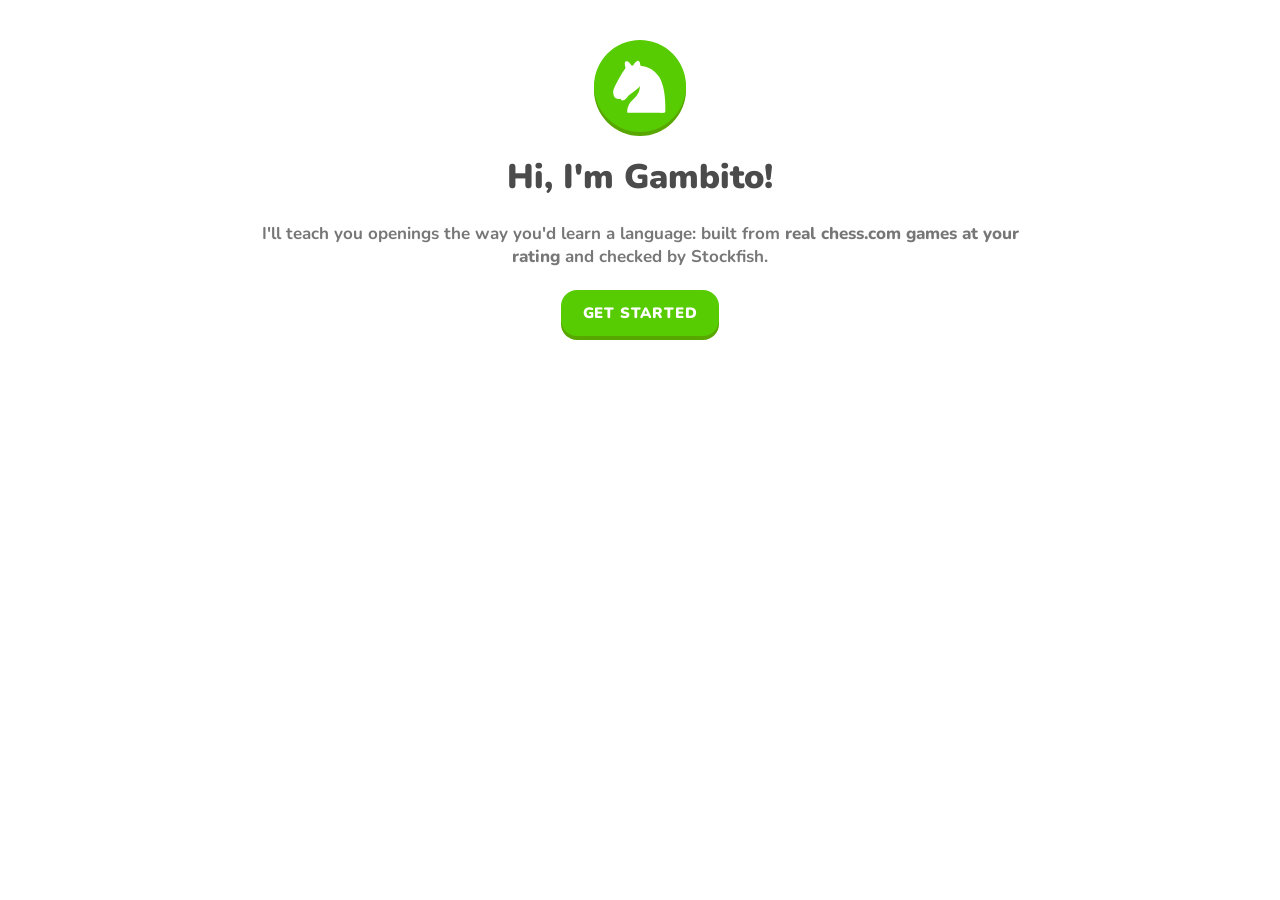
<file: docs/index.html>
<!doctype html>
<html lang="en">
<head>
<meta charset="utf-8">
<meta name="viewport" content="width=device-width, initial-scale=1, viewport-fit=cover">
<title>Gambito · learn chess openings from real games</title>
<meta name="description" content="Duolingo-style chess opening trainer built from real chess.com games at your rating.">
<link rel="icon" href="pieces/wN.svg">
<link rel="stylesheet" href="app/style.css">
</head>
<body>
<div id="app">
  <!-- left nav (desktop) / bottom nav (mobile) -->
  <nav class="sidenav" id="sidenav">
    <div class="logo"><span class="logo-badge"><img src="pieces/bN.svg" alt=""></span><span class="logo-word">gambito</span></div>
    <button class="navbtn" data-screen="learn"><span class="ico">🏠</span><span>Learn</span></button>
    <button class="navbtn" data-screen="play"><span class="ico">⚔️</span><span>Play it out</span></button>
    <button class="navbtn" data-screen="stats"><span class="ico">📊</span><span>Your league</span></button>
    <button class="navbtn" data-screen="profile"><span class="ico">⚙️</span><span>Profile</span></button>
  </nav>

  <main class="main">
    <header class="topbar" id="topbar">
      <button class="chip band-chip" id="bandChip" title="Change your rating band"><span id="bandChipText">Pick rating</span> ▾</button>
      <button class="chip color-chip" id="colorChip" title="Switch colour"><img id="colorChipImg" src="pieces/wK.svg" alt=""><span id="colorChipText">White</span></button>
      <div class="spacer"></div>
      <button class="stat-pill streak" title="Daily streak"><span class="fl">🔥</span><b id="streakN">0</b></button>
      <div class="stat-pill xp" title="Total XP"><span>⚡</span><b id="xpN">0</b></div>
    </header>

    <section class="screen" id="screen-learn">
      <div class="learn-layout">
        <div class="path-col" id="pathCol"></div>
        <aside class="side-col">
          <div class="card streak-card" id="streakCard"></div>
          <div class="card goal-card">
            <div class="card-title">Daily goal</div>
            <div class="goal-row"><div class="goal-bar"><div class="goal-fill" id="goalFill"></div></div><span id="goalText">0/30 XP</span></div>
          </div>
          <div class="card band-card" id="bandCard"></div>
          <div class="card tip-card"><div class="card-title">How it works</div>
            <p>Every lesson is built from <b>real chess.com 10-minute games</b> at your rating, checked by <b>Stockfish 19</b>. Opponents in lessons and games play the moves real players at your level actually play.</p></div>
        </aside>
      </div>
    </section>

    <section class="screen" id="screen-play">
      <div class="play-setup card" id="playSetup">
        <div class="mascot-row"><div class="mascot big"><img src="pieces/bN.svg" alt=""></div>
          <div class="bubble">Pick a side. Your rival plays exactly like a real <b id="playBandName">player</b>: the same openings, and the same mistakes, at the same rate.</div></div>
        <div><div class="card-title" style="font-size:16px">Rival's rating</div><div class="band-grid" id="rivalBands"></div></div>
        <div class="card-title" style="font-size:16px;margin-bottom:-10px">Your side</div>
        <div class="choice-row">
          <button class="pick" data-color="w"><img src="pieces/wK.svg" alt=""><span>White</span></button>
          <button class="pick" data-color="b"><img src="pieces/bK.svg" alt=""><span>Black</span></button>
          <button class="pick" data-color="r"><span class="dice">🎲</span><span>Random</span></button>
        </div>
        <button class="btn green wide" id="startGameBtn">Start game</button>
      </div>
      <div class="game" id="game" hidden>
        <div class="game-board-col">
          <div class="player-tag" id="oppTag"></div>
          <div class="board-host" id="playBoard"></div>
          <div class="player-tag you" id="youTag"></div>
        </div>
        <div class="game-side card">
          <div class="coach" id="playCoach"></div>
          <div class="move-list" id="playMoves"></div>
          <div class="btn-row">
            <button class="btn white" id="hintBtn">💡 Hint</button>
            <button class="btn white" id="flipBtn">🔄 Flip</button>
            <button class="btn white" id="resignBtn">🏳️ End game</button>
          </div>
        </div>
      </div>
    </section>

    <section class="screen" id="screen-stats"><div id="statsBody"></div></section>
    <section class="screen" id="screen-profile"><div id="profileBody"></div></section>
  </main>
</div>

<!-- full-screen lesson -->
<div class="lesson" id="lesson" hidden>
  <div class="lesson-top">
    <button class="x-btn" id="lessonClose" title="Quit">✕</button>
    <div class="progress"><div class="progress-fill" id="lessonProgress"></div></div>
  </div>
  <div class="lesson-body">
    <div class="lesson-prompt">
      <div class="badge-new" id="lessonBadge" hidden>NEW MOVE</div>
      <h2 id="lessonTitle">Lesson</h2>
      <p class="lesson-sub" id="lessonSub"></p>
      <div class="mascot-row small"><div class="mascot"><img src="pieces/bN.svg" alt=""></div><div class="bubble" id="lessonBubble"></div></div>
    </div>
    <div class="lesson-stage">
      <div class="board-host" id="lessonBoard"></div>
      <div class="options" id="lessonOptions" hidden></div>
    </div>
  </div>
  <div class="sheet" id="sheet">
    <div class="sheet-inner">
      <div class="sheet-msg" id="sheetMsg"></div>
      <button class="btn green" id="sheetBtn">Continue</button>
    </div>
  </div>
</div>

<!-- modal -->
<div class="modal-back" id="modal" hidden><div class="modal card" id="modalBody"></div></div>
<div class="toast" id="toast" hidden></div>
<canvas id="confetti"></canvas>
<pre id="selftest" hidden></pre>
<!-- One classic script (not a module) so the site also runs when this file is opened straight from disk.
     Built from app/src/*.js by "03 System/(C) pipeline/site_build.py". -->
<script src="app/gambito.js"></script>
</body>
</html>
</file>
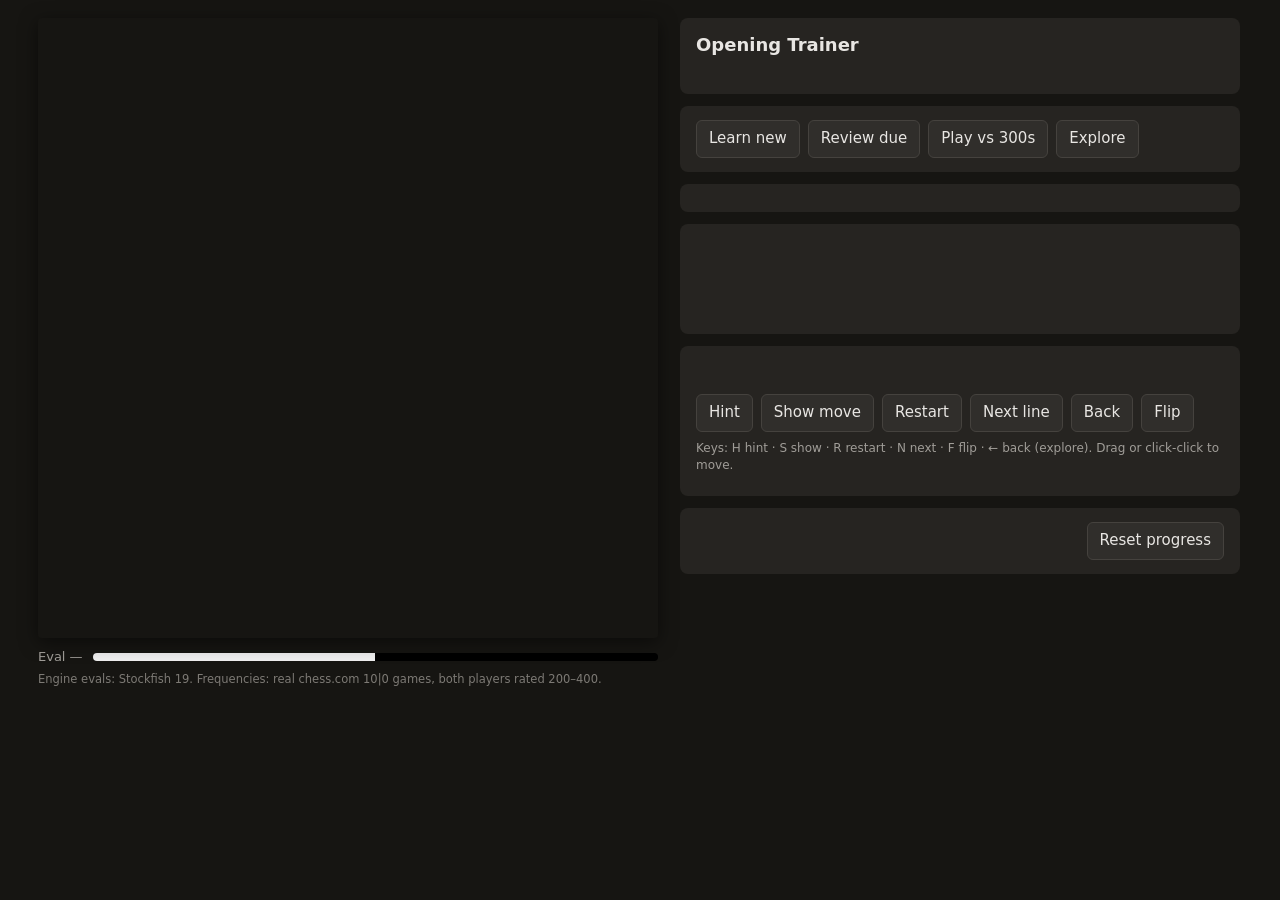
<file: pipeline/trainer_template.html>
<!doctype html>
<html lang="en">
<head>
<meta charset="utf-8">
<meta name="viewport" content="width=device-width, initial-scale=1">
<title>Opening Trainer · 300-Elo Gambit Repertoire</title>
<style>
:root{--light:#f0d9b5;--dark:#b58863;--bg:#161512;--panel:#262421;--panel2:#302e2b;--text:#e8e6e3;--muted:#a09d98;--accent:#759900;--accent2:#3893e8;--bad:#d64f4f;--gold:#e3b341}
*{box-sizing:border-box}
body{margin:0;background:var(--bg);color:var(--text);font:15px/1.45 system-ui,-apple-system,"Segoe UI",Roboto,sans-serif}
button{font:inherit;color:inherit;background:var(--panel2);border:1px solid #45423e;border-radius:6px;padding:7px 12px;cursor:pointer}
button:hover{background:#3b3935}
button.on{background:var(--accent);border-color:var(--accent);color:#fff}
button:disabled{opacity:.45;cursor:default}
.app{display:flex;gap:22px;padding:18px;max-width:1240px;margin:0 auto;align-items:flex-start;flex-wrap:wrap}
.left{flex:none}
.board-wrap{position:relative;width:min(92vw,620px);aspect-ratio:1/1;border-radius:4px;box-shadow:0 4px 18px rgba(0,0,0,.5)}
.board{display:grid;grid-template-columns:repeat(8,1fr);grid-template-rows:repeat(8,1fr);width:100%;height:100%;user-select:none;-webkit-user-select:none;touch-action:none;border-radius:4px;overflow:hidden}
.sq{position:relative}
.sq.l{background:var(--light)}.sq.d{background:var(--dark)}
.sq.last::before{content:"";position:absolute;inset:0;background:rgba(155,199,0,.41)}
.sq.sel::before{content:"";position:absolute;inset:0;background:rgba(20,85,30,.5)}
.sq.hint::after{content:"";position:absolute;inset:6%;border:4px solid var(--gold);border-radius:50%}
.sq.bad::before{content:"";position:absolute;inset:0;background:rgba(214,79,79,.65)}
.sq.good::before{content:"";position:absolute;inset:0;background:rgba(117,153,0,.65)}
.sq .dot{position:absolute;left:50%;top:50%;width:26%;height:26%;margin:-13% 0 0 -13%;border-radius:50%;background:rgba(20,85,30,.45);z-index:2}
.sq .pc{position:absolute;inset:0;background-size:100% 100%;z-index:1;cursor:grab}
.sq .pc.lift{opacity:.25}
.sq .cr,.sq .cf{position:absolute;font-size:11px;font-weight:700;z-index:3;pointer-events:none}
.sq .cr{left:3px;top:2px}.sq .cf{right:4px;bottom:1px}
.sq.l .cr,.sq.l .cf{color:var(--dark)}.sq.d .cr,.sq.d .cf{color:var(--light)}
svg.arrows{position:absolute;inset:0;width:100%;height:100%;pointer-events:none;z-index:4}
.ghost{position:fixed;pointer-events:none;z-index:50;background-size:100% 100%;transform:translate(-50%,-50%)}
.evalbar{margin-top:10px;display:flex;align-items:center;gap:10px;color:var(--muted);font-size:13px}
.evalbar .bar{flex:1;height:8px;border-radius:4px;background:#000;overflow:hidden}
.evalbar .fill{height:100%;background:#eee;width:50%;transition:width .3s}
.panel{flex:1;min-width:320px;max-width:560px;display:flex;flex-direction:column;gap:12px}
.card{background:var(--panel);border-radius:8px;padding:14px 16px}
.row{display:flex;gap:8px;flex-wrap:wrap;align-items:center}
h1{font-size:18px;margin:0 0 2px}
.sub{color:var(--muted);font-size:13px}
.stats{display:grid;grid-template-columns:repeat(4,1fr);gap:8px;margin-top:10px}
.stat{background:var(--panel2);border-radius:6px;padding:8px;text-align:center}
.stat b{display:block;font-size:20px}
.stat span{font-size:11px;color:var(--muted);text-transform:uppercase;letter-spacing:.04em}
.cov{margin-top:10px;font-size:13px;color:var(--muted)}
.cov .bar{height:8px;background:var(--panel2);border-radius:4px;overflow:hidden;margin-top:4px}
.cov .fill{height:100%;background:var(--accent)}
.linehead .sec{color:var(--accent2);font-size:12px;text-transform:uppercase;letter-spacing:.05em;font-weight:700}
.linehead .name{font-size:17px;font-weight:650;margin-top:2px}
.linehead .meta{font-size:12px;color:var(--muted);margin-top:2px}
.coach{min-height:110px}
.coach .msg{font-size:15.5px}
.coach .msg.good{color:#9fd356}.coach .msg.bad{color:#ff8a80}.coach .msg.info{color:var(--text)}
.coach .note{margin-top:8px;padding:9px 11px;background:var(--panel2);border-left:3px solid var(--accent2);border-radius:4px;font-size:14.5px}
.coach .note.trap{border-left-color:var(--gold)}
.coach .opp{margin-top:8px;font-size:13px;color:var(--muted)}
.moves{font-family:ui-monospace,Consolas,monospace;font-size:13.5px;line-height:1.7;color:#cfccc7;min-height:24px}
.moves .cur{background:var(--accent);color:#fff;border-radius:3px;padding:0 3px}
.explore-list{display:flex;flex-direction:column;gap:6px;margin-top:8px}
.explore-list button{text-align:left;display:flex;justify-content:space-between;gap:10px}
.explore-list .pct{color:var(--muted);font-variant-numeric:tabular-nums}
.kbd{font-size:12px;color:var(--muted)}
.foot{font-size:11.5px;color:#7d7a75;margin-top:4px}
#test-out{white-space:pre-wrap;font-family:monospace;font-size:12px;background:#000;color:#0f0;padding:8px;display:none}
@media (max-width:1000px){.panel{max-width:none}}
</style>
</head>
<body>
<div class="app">
  <div class="left">
    <div class="board-wrap" id="wrap">
      <div class="board" id="board"></div>
      <svg class="arrows" id="arrows" viewBox="0 0 8 8"></svg>
    </div>
    <div class="evalbar"><span id="evaltxt">Eval —</span><div class="bar"><div class="fill" id="evalfill"></div></div></div>
    <div class="foot">Engine evals: Stockfish 19. Frequencies: real chess.com 10|0 games, both players rated 200–400.</div>
  </div>
  <div class="panel">
    <div class="card">
      <div class="row" style="justify-content:space-between">
        <div><h1 id="title">Opening Trainer</h1><div class="sub" id="subtitle"></div></div>
        <div class="row" id="courseTabs"></div>
      </div>
      <div class="stats" id="stats"></div>
      <div class="cov" id="cov"></div>
    </div>
    <div class="card">
      <div class="row" id="modes">
        <button data-mode="learn">Learn new</button>
        <button data-mode="review">Review due</button>
        <button data-mode="play">Play vs 300s</button>
        <button data-mode="explore">Explore</button>
      </div>
    </div>
    <div class="card linehead" id="linehead"></div>
    <div class="card coach" id="coach"></div>
    <div class="card">
      <div class="moves" id="moves"></div>
      <div class="row" style="margin-top:10px" id="controls">
        <button id="bHint" title="H">Hint</button>
        <button id="bShow" title="S">Show move</button>
        <button id="bRestart" title="R">Restart</button>
        <button id="bNext" title="N">Next line</button>
        <button id="bBack" title="Backspace">Back</button>
        <button id="bFlip" title="F">Flip</button>
      </div>
      <div class="kbd" style="margin-top:8px">Keys: H hint · S show · R restart · N next · F flip · ← back (explore). Drag or click-click to move.</div>
      <div class="explore-list" id="explore"></div>
    </div>
    <div class="card"><div class="row" style="justify-content:space-between"><span class="sub" id="savenote"></span><button id="bReset">Reset progress</button></div></div>
    <div id="test-out"></div>
  </div>
</div>
<script>const REP = /*__REP_DATA__*/null;</script>
<script>
'use strict';
const qs = new URLSearchParams(location.search);
const TEST = qs.get('test') === '1';
const LS_KEY = 'jarvis-opening-trainer-v1';
const DAY = 86400000, RELEARN_MS = 5 * 60000;
const INTERVAL_DAYS = [0, 1, 3, 7, 16, 35, 75];
const $ = id => document.getElementById(id);
const FILES = 'abcdefgh';

// ---------- storage ----------
let MEM = {};
function loadDB() { if (TEST) return MEM; try { return JSON.parse(localStorage.getItem(LS_KEY)) || {}; } catch (e) { return {}; } }
function saveDB() { if (TEST) { MEM = DB; return; } try { localStorage.setItem(LS_KEY, JSON.stringify(DB)); } catch (e) {} }
let DB = loadDB();
DB.srs = DB.srs || {}; DB.course = DB.course || REP.courses[0].id; DB.playStats = DB.playStats || {};

// ---------- state ----------
const S = { course: null, mode: 'learn', line: null, step: 0, node: 0, expect: null, mistakes: 0, wrong: 0,
  hint: 0, sel: null, orient: 'w', finished: false, hist: [], last: null, timer: null, stack: [], marks: {}, arrowsOn: [], playCorrect: 0, playTotal: 0 };
const now = () => Date.now();
const cur = () => S.course.nodes[S.node];
const turnOf = n => n.f.split(' ')[1];
const isOurs = n => turnOf(n) === S.course.color;
const srs = id => DB.srs[S.course.id + ':' + id];
const setSrs = (id, v) => { DB.srs[S.course.id + ':' + id] = v; saveDB(); };

// ---------- board ----------
const boardEl = $('board'), arrowsEl = $('arrows');
const sqEls = [];
for (let i = 0; i < 64; i++) { const d = document.createElement('div'); boardEl.appendChild(d); sqEls.push(d); }
function idxToSq(i) { const r = Math.floor(i / 8), c = i % 8; return S.orient === 'w' ? FILES[c] + (8 - r) : FILES[7 - c] + (r + 1); }
function sqToXY(sq) { const f = FILES.indexOf(sq[0]), r = +sq[1]; return S.orient === 'w' ? [f, 8 - r] : [7 - f, r - 1]; }
function parseFen(fen) {
  const pos = {}; const rows = fen.split(' ')[0].split('/');
  for (let r = 0; r < 8; r++) { let f = 0; for (const ch of rows[r]) { if (/\d/.test(ch)) f += +ch; else { pos[FILES[f] + (8 - r)] = (ch === ch.toUpperCase() ? 'w' : 'b') + ch.toUpperCase(); f++; } } }
  return pos;
}
function render() {
  const n = cur(), pos = parseFen(n.f);
  const legalTo = S.sel && S.expect ? (n.L || []).filter(u => u.startsWith(S.sel)).map(u => u.slice(2, 4)) : [];
  for (let i = 0; i < 64; i++) {
    const sq = idxToSq(i), el = sqEls[i], f = FILES.indexOf(sq[0]), r = +sq[1];
    let cls = 'sq ' + ((f + r) % 2 === 0 ? 'l' : 'd');
    if (S.last && (S.last[0] === sq || S.last[1] === sq)) cls += ' last';
    if (S.sel === sq) cls += ' sel';
    if (S.marks[sq]) cls += ' ' + S.marks[sq];
    el.className = cls; el.dataset.sq = sq;
    let h = '';
    if (pos[sq]) h += `<div class="pc" data-p="${pos[sq]}" style="background-image:url('${REP.pieces[pos[sq]]}')"></div>`;
    if (legalTo.includes(sq)) h += '<div class="dot"></div>';
    if (i % 8 === 0) h += `<span class="cr">${sq[1]}</span>`;
    if (i >= 56) h += `<span class="cf">${sq[0]}</span>`;
    el.innerHTML = h;
  }
  drawArrows();
  renderEval(); renderMoves(); renderStats(); renderButtons();
}
function renderedBoardFen() { // rebuild FEN board field from DOM (used by self-test)
  const rows = [];
  for (let r = 8; r >= 1; r--) { let row = '', e = 0;
    for (let f = 0; f < 8; f++) { const el = sqEls.find(x => x.dataset.sq === FILES[f] + r); const p = el.querySelector('.pc');
      if (!p) { e++; continue; } if (e) { row += e; e = 0; } const code = p.dataset.p; row += code[0] === 'w' ? code[1] : code[1].toLowerCase(); }
    if (e) row += e; rows.push(row); }
  return rows.join('/');
}
function drawArrows() {
  let h = '<defs>' + ['g', 'b', 'o'].map(c => `<marker id="ah${c}" markerWidth="4" markerHeight="4" refX="2.05" refY="2" orient="auto"><path d="M0,0 L4,2 L0,4 z" fill="${c === 'g' ? '#15781b' : c === 'b' ? '#003088' : '#c47b00'}"/></marker>`).join('') + '</defs>';
  for (const a of S.arrowsOn) {
    const [x1, y1] = sqToXY(a.u.slice(0, 2)), [x2, y2] = sqToXY(a.u.slice(2, 4));
    const cx1 = x1 + .5, cy1 = y1 + .5, cx2 = x2 + .5, cy2 = y2 + .5, dx = cx2 - cx1, dy = cy2 - cy1, L = Math.hypot(dx, dy);
    const ex = cx2 - dx / L * .32, ey = cy2 - dy / L * .32;
    const col = a.c === 'g' ? '#15781b' : a.c === 'b' ? '#003088' : '#c47b00';
    h += `<line x1="${cx1}" y1="${cy1}" x2="${ex}" y2="${ey}" stroke="${col}" stroke-width="${a.w || .16}" stroke-linecap="round" opacity="${a.op || .82}" marker-end="url(#ah${a.c})"/>`;
  }
  arrowsEl.innerHTML = h;
}
function renderEval() {
  const e = S.lastEval;
  if (e === undefined || e === null) { $('evaltxt').textContent = 'Eval —'; $('evalfill').style.width = '50%'; return; }
  let txt;
  if (Math.abs(e) >= 9000) { const plies = 10000 - Math.abs(e); txt = (e > 0 ? '' : '−') + '#' + Math.max(1, Math.ceil(plies / 2)); }
  else txt = (e > 0 ? '+' : e < 0 ? '−' : '') + (Math.abs(e) / 100).toFixed(2);
  $('evaltxt').textContent = 'Stockfish: ' + txt + (e > 30 ? ' (White better)' : e < -30 ? ' (Black better)' : ' (equal)');
  const wp = 1 / (1 + Math.exp(-0.00368208 * Math.max(-2000, Math.min(2000, e))));
  $('evalfill').style.width = (100 * wp).toFixed(1) + '%';
}
function renderMoves() {
  let h = '';
  S.hist.forEach((m, i) => { const ply = m.ply; if (ply % 2 === 0) h += `<b>${ply / 2 + 1}.</b>`; else if (i === 0) h += `<b>${(ply + 1) / 2}...</b>`;
    h += `<span class="${i === S.hist.length - 1 ? 'cur' : ''}">${m.s}</span> `; });
  $('moves').innerHTML = h || '<span class="sub">Starting position</span>';
}

// ---------- input (click-click + drag) ----------
let drag = null;
function sqFromPoint(x, y) { const r = boardEl.getBoundingClientRect(); const c = Math.floor((x - r.left) / r.width * 8), rw = Math.floor((y - r.top) / r.height * 8);
  if (c < 0 || c > 7 || rw < 0 || rw > 7) return null; return idxToSq(rw * 8 + c); }
boardEl.addEventListener('pointerdown', e => {
  const sq = sqFromPoint(e.clientX, e.clientY); if (!sq) return;
  if (S.mode === 'explore') { exploreClick(sq); return; }
  if (!S.expect) return;
  const pos = parseFen(cur().f), pc = pos[sq], turn = turnOf(cur());
  if (S.sel && sq !== S.sel && !(pc && pc[0] === turn)) { const from = S.sel; S.sel = null; tryMove(from, sq); return; }
  if (pc && pc[0] === turn) {
    S.sel = sq; render();
    const r = boardEl.getBoundingClientRect(), size = r.width / 8;
    const g = document.createElement('div'); g.className = 'ghost'; g.style.width = g.style.height = size + 'px';
    g.style.backgroundImage = `url('${REP.pieces[pc]}')`; g.style.left = e.clientX + 'px'; g.style.top = e.clientY + 'px';
    document.body.appendChild(g); drag = { from: sq, g, moved: false };
    const pe = sqEls.find(x => x.dataset.sq === sq).querySelector('.pc'); if (pe) pe.classList.add('lift');
    boardEl.setPointerCapture(e.pointerId);
  } else { S.sel = null; render(); }
});
boardEl.addEventListener('pointermove', e => { if (!drag) return; drag.moved = true; drag.g.style.left = e.clientX + 'px'; drag.g.style.top = e.clientY + 'px'; });
boardEl.addEventListener('pointerup', e => {
  if (!drag) return; const d = drag; drag = null; d.g.remove();
  const to = sqFromPoint(e.clientX, e.clientY);
  if (to && to !== d.from) { S.sel = null; tryMove(d.from, to); } else render();
});
boardEl.addEventListener('pointercancel', () => { if (drag) { drag.g.remove(); drag = null; render(); } });

function normalize(from, to) {
  let u = from + to; const pos = parseFen(cur().f);
  const castle = { e1h1: 'e1g1', e1a1: 'e1c1', e8h8: 'e8g8', e8a8: 'e8c8' };
  if (castle[u] && pos[from] && pos[from][1] === 'K') u = castle[u];
  return u;
}
function tryMove(from, to) {
  if (!S.expect) { render(); return; }
  const u = normalize(from, to), n = cur();
  const legal = (n.L || []).map(x => x.slice(0, 4));
  if (legal.length && !legal.includes(u)) { render(); return; }      // illegal: snap back silently
  if (u === S.expect.u.slice(0, 4)) correct(); else wrongMove(u);
}

// ---------- flow ----------
function schedule(fn, ms) { clearTimeout(S.timer); if (TEST) fn(); else S.timer = setTimeout(fn, ms === undefined ? 420 : ms); }
function setMsg(msg, cls, note, opp, trap) {
  let h = `<div class="msg ${cls || 'info'}">${msg}</div>`;
  if (note) h += `<div class="note ${trap ? 'trap' : ''}">${fmt(note)}</div>`;
  if (opp) h += `<div class="opp">${opp}</div>`;
  $('coach').innerHTML = h;
}
function fmt(t) { return t.replace(/&/g, '&amp;').replace(/</g, '&lt;').replace(/\*\*(.+?)\*\*/g, '<b>$1</b>'); }
function sanLabel(m, ply) { return (ply % 2 === 0 ? (ply / 2 + 1) + '.' : Math.floor(ply / 2) + 1 + '...') + m.s; }
function pct(p) { return p >= .095 ? Math.round(p * 100) + '%' : (p * 100).toFixed(1) + '%'; }
function freqText(w) { if (!w) return 'rarely'; if (w >= 0.05) return 'in about ' + pct(w) + ' of your games'; const n = 1 / w; const r = n < 100 ? Math.round(n) : n < 1000 ? Math.round(n / 10) * 10 : Math.round(n / 100) * 100; return 'about once every ' + r.toLocaleString() + ' games'; }
function plyOf(n) { const parts = n.f.split(' '); return (parseInt(parts[5]) - 1) * 2 + (parts[1] === 'b' ? 1 : 0); }

function applyMove(m) {
  const ply = plyOf(cur());
  S.hist.push({ s: m.s, ply }); S.last = [m.u.slice(0, 2), m.u.slice(2, 4)]; S.node = m.c; S.lastEval = m.e;
  S.sel = null; S.marks = {}; S.arrowsOn = []; S.hint = 0; S.wrong = 0;
  return ply;
}
function oppMessage(m, ply) {
  const share = m.p != null ? `${pct(m.p)} of 300-rated players play this here${m.n ? ' (n=' + m.n + ')' : ''}` : '';
  return { msg: `Opponent played <b>${sanLabel(m, ply)}</b>`, opp: share };
}
function startLine(line, mode) {
  clearTimeout(S.timer);
  Object.assign(S, { mode, line, step: 0, node: 0, expect: null, mistakes: 0, wrong: 0, hint: 0, sel: null, finished: false, hist: [], last: null, marks: {}, arrowsOn: [], lastEval: null });
  setModeButtons(); renderLineHead(); render(); advance();
}
function startPlay() {
  clearTimeout(S.timer);
  Object.assign(S, { mode: 'play', line: null, step: 0, node: 0, expect: null, mistakes: 0, wrong: 0, hint: 0, sel: null, finished: false, hist: [], last: null, marks: {}, arrowsOn: [], lastEval: null, playCorrect: 0, playTotal: 0 });
  setModeButtons(); renderLineHead(); render(); advance();
}
function advance() {
  const n = cur();
  if (S.mode === 'play') {
    if (!n.m.length) return finish();
    if (isOurs(n)) { S.expect = n.m.find(m => m.o); prompt(); return; }
    const opp = n.m.filter(m => !m.o); const m = weighted(opp);
    S.expect = null; renderButtons();
    schedule(() => { const ply = applyMove(m); const om = oppMessage(m, ply); setMsg(om.msg, 'info', m.t, om.opp, m.g === 'trap'); render(); advance(); });
    return;
  }
  if (S.step >= S.line.path.length - 1) return finish();
  const nxt = S.line.path[S.step + 1]; const m = n.m.find(x => x.c === nxt);
  if (m.o) { S.expect = m; prompt(); }
  else { S.expect = null; renderButtons();
    schedule(() => { const ply = applyMove(m); S.step++; const om = oppMessage(m, ply); setMsg(om.msg, 'info', m.t, om.opp, m.g === 'trap'); render(); advance(); }); }
}
function prompt() {
  const m = S.expect, ply = plyOf(cur());
  if (S.mode === 'learn') {
    S.arrowsOn = [{ u: m.u, c: 'g' }];
    const prev = $('coach').innerHTML.includes('Opponent played') ? $('coach').querySelector('.msg').outerHTML + ($('coach').querySelector('.opp') ? $('coach').querySelector('.opp').outerHTML : '') : '';
    $('coach').innerHTML = prev + `<div class="msg good" style="margin-top:8px">Your move: <b>${sanLabel(m, ply)}</b>. Play the arrow.</div>` + (m.t ? `<div class="note ${m.g === 'trap' ? 'trap' : ''}">${fmt(m.t)}</div>` : '');
  } else {
    const c = $('coach'); const hasOpp = c.innerHTML.includes('Opponent played');
    if (!hasOpp) setMsg('Your move. What does the repertoire play here?', 'info');
    else c.insertAdjacentHTML('beforeend', '<div class="msg info" style="margin-top:8px">Your move.</div>');
  }
  render();
}
function correct() {
  const m = S.expect; S.expect = null;
  const ply = applyMove(m);
  if (S.mode === 'play') { S.playTotal++; if (!S.marks.__miss) S.playCorrect++; }
  S.marks = { [m.u.slice(2, 4)]: 'good' };
  setMsg(`✓ <b>${sanLabel(m, ply)}</b>`, 'good', m.t, null, m.g === 'trap');
  if (S.mode === 'line' || S.mode === 'learn' || S.mode === 'review') S.step++;
  render();
  schedule(() => { S.marks = {}; render(); advance(); }, 350);
}
function wrongMove(u) {
  S.mistakes++; S.wrong++;
  if (S.mode === 'play') S.missThis = true;
  S.marks = { [u.slice(0, 2)]: 'bad', [u.slice(2, 4)]: 'bad' };
  const m = S.expect, ply = plyOf(cur());
  if (S.wrong >= 2 || S.mode === 'learn') {
    S.arrowsOn = [{ u: m.u, c: 'g' }];
    setMsg(`✗ Not that. The repertoire move is <b>${sanLabel(m, ply)}</b>. Play it to continue.`, 'bad', m.t, null, m.g === 'trap');
  } else {
    setMsg('✗ Not the repertoire move. One more try. The piece to move is circled.', 'bad');
    S.marks[m.u.slice(0, 2)] = 'hint';
  }
  render();
  if (!TEST) setTimeout(() => { for (const k in S.marks) if (S.marks[k] === 'bad') delete S.marks[k]; render(); }, 650);
}
function finish() {
  S.finished = true; S.expect = null;
  const L = S.line;
  if (S.mode === 'learn') {
    setSrs(L.id, { box: 0, due: now(), reps: 0, lapses: 0, learned: now() });
    setMsg(`Line learned: <b>${L.name}</b>. It's now in your review queue. Review it from memory next.`, 'good');
  } else if (S.mode === 'review') {
    const st = srs(L.id) || { box: 0, reps: 0, lapses: 0 };
    if (S.mistakes === 0) { st.box = Math.min(st.box + 1, INTERVAL_DAYS.length - 1); st.due = now() + INTERVAL_DAYS[st.box] * DAY; st.reps++;
      setMsg(`Perfect: <b>${L.name}</b>. Next review in ${INTERVAL_DAYS[st.box]} day${INTERVAL_DAYS[st.box] > 1 ? 's' : ''}.`, 'good'); }
    else { st.box = 0; st.lapses++; st.due = now() + RELEARN_MS; st.reps++;
      setMsg(`${S.mistakes} slip${S.mistakes > 1 ? 's' : ''} in <b>${L.name}</b>. This line comes back in 5 minutes.`, 'bad'); }
    st.last = now(); setSrs(L.id, st);
  } else if (S.mode === 'play') {
    const ps = DB.playStats[S.course.id] || { games: 0, perfect: 0 }; ps.games++; if (S.mistakes === 0) ps.perfect++; DB.playStats[S.course.id] = ps; saveDB();
    setMsg(`End of book. ${S.mistakes === 0 ? 'Perfect run ✓' : S.mistakes + ' mistake' + (S.mistakes > 1 ? 's' : '')}. From here you're on your own: develop, castle, and check every capture.`, S.mistakes ? 'bad' : 'good');
  }
  renderLineHead(); render();
}
function weighted(moves) {
  const wt = m => (m.q != null ? m.q : (m.p || 0)) + 1e-6;
  const tot = moves.reduce((a, m) => a + wt(m), 0); let r = Math.random() * tot;
  for (const m of moves) { r -= wt(m); if (r <= 0) return m; } return moves[moves.length - 1];
}

// ---------- queues ----------
function lineState(L) { return srs(L.id); }
function dueLines() { const t = now(); return S.course.lines.filter(L => { const s = lineState(L); return s && s.due <= t; }).sort((a, b) => lineState(a).due - lineState(b).due || b.w - a.w); }
function newLines() { return S.course.lines.filter(L => !lineState(L)).sort((a, b) => b.w - a.w); }
function nextLine() {
  if (S.mode === 'play') return startPlay();
  if (S.mode === 'explore') return startExplore();
  const q = S.mode === 'review' ? dueLines() : newLines();
  if (!q.length) {
    if (S.mode === 'review') { const nl = newLines(); setModeButtons(); $('linehead').innerHTML = '<div class="name">Nothing due 🎉</div><div class="meta">' + (nl.length ? 'Learn a new line, or play vs 300s.' : 'All lines learned. Use Play vs 300s.') + '</div>'; }
    else $('linehead').innerHTML = '<div class="name">Every line learned ✓</div><div class="meta">Switch to Review or Play vs 300s.</div>';
    clearBoardForIdle(); return;
  }
  startLine(q[0], S.mode);
}
function clearBoardForIdle() { Object.assign(S, { node: 0, hist: [], last: null, expect: null, arrowsOn: [], marks: {}, lastEval: null, line: null }); setMsg('Pick a mode above.', 'info'); render(); }

// ---------- explore ----------
function startExplore() { clearTimeout(S.timer); Object.assign(S, { mode: 'explore', line: null, node: 0, hist: [], last: null, expect: null, stack: [], marks: {}, lastEval: null }); setModeButtons(); renderLineHead(); exploreRender(); }
function exploreGo(m) { S.stack.push({ node: S.node, hist: S.hist.slice(), last: S.last, ev: S.lastEval }); applyMove(m); exploreRender(m); }
function exploreBack() { const p = S.stack.pop(); if (!p) return; S.node = p.node; S.hist = p.hist; S.last = p.last; S.lastEval = p.ev; exploreRender(); }
function exploreClick(sq) {
  const n = cur();
  if (!S.sel) { if (n.m.some(m => m.u.startsWith(sq))) { S.sel = sq; render(); } return; }
  const u = normalize(S.sel, sq); S.sel = null; const m = n.m.find(x => x.u.slice(0, 4) === u); if (m) exploreGo(m); else render();
}
function exploreRender(from) {
  const n = cur(), ours = isOurs(n), ply = plyOf(n);
  S.arrowsOn = n.m.slice(0, 8).map(m => ({ u: m.u, c: m.o ? 'g' : 'b', w: m.o ? .17 : Math.max(.07, Math.min(.2, (m.p || .02) * .45)), op: m.o ? .85 : .65 }));
  if (from) { const pm = from; setMsg(`${pm.o ? 'Your move' : 'Opponent'}: <b>${sanLabel(pm, plyOf(S.course.nodes[S.stack[S.stack.length - 1].node]))}</b>`, 'info', pm.t, pm.p != null && !pm.o ? `${pct(pm.p)} of 300-rated players play this here${pm.n ? ' (n=' + pm.n + ')' : ''}` : '', pm.g === 'trap'); }
  else setMsg(n.m.length ? (ours ? 'Your move in the repertoire is shown in green.' : 'Opponent replies (blue arrows, thicker = more common). Click one to follow it.') : 'End of the repertoire line.', 'info');
  const list = n.m.slice().sort((a, b) => (b.o - a.o) || ((b.p || 0) - (a.p || 0)));
  $('explore').innerHTML = list.map((m, i) => `<button data-i="${n.m.indexOf(m)}"><span>${m.o ? '✅ ' : ''}${sanLabel(m, ply)}${m.g === 'trap' ? ' ⚡' : ''}</span><span class="pct">${m.o ? 'your move' : (m.p != null ? pct(m.p) : '')}</span></button>`).join('');
  $('explore').querySelectorAll('button').forEach(b => b.onclick = () => exploreGo(n.m[+b.dataset.i]));
  render();
}

// ---------- panels ----------
function renderLineHead() {
  const el = $('linehead');
  if (S.mode === 'explore') { el.innerHTML = '<div class="sec">Explore</div><div class="name">Browse the whole repertoire tree</div><div class="meta">Blue = opponent replies with real 300-level frequency. Green = your move.</div>'; return; }
  if (S.mode === 'play') { el.innerHTML = '<div class="sec">Play vs 300s</div><div class="name">Opponent picks replies by how often real 200–400 players play them</div><div class="meta">Every move counts. Runs until the end of the repertoire.</div>'; return; }
  if (!S.line) { el.innerHTML = ''; return; }
  const L = S.line, st = srs(L.id);
  const reveal = S.mode === 'learn' || S.finished;
  el.innerHTML = `<div class="sec">${L.sec}</div><div class="name">${reveal ? L.name : 'Line hidden until you finish it'}</div>` +
    `<div class="meta">Comes up ${freqText(L.w)}${st ? ' · box ' + st.box + (st.lapses ? ' · lapses ' + st.lapses : '') : ' · new'}</div>`;
}
function renderStats() {
  const c = S.course, lines = c.lines, t = now();
  let learned = 0, due = 0, mastered = 0, wL = 0, wAll = 0;
  for (const L of lines) { wAll += L.w; const s = lineState(L); if (s) { learned++; wL += L.w; if (s.due <= t) due++; if (s.box >= 4) mastered++; } }
  $('stats').innerHTML = [['Lines', lines.length], ['Learned', learned], ['Due now', due], ['Mastered', mastered]].map(([k, v]) => `<div class="stat"><b>${v}</b><span>${k}</span></div>`).join('');
  const ps = DB.playStats[c.id];
  $('cov').innerHTML = `Lines you've learned cover <b>${pct(wL)}</b> of real games (whole repertoire: ${pct(wAll)})${ps ? ` · Play runs: ${ps.games}, perfect ${ps.perfect}` : ''}<div class="bar"><div class="fill" style="width:${(100 * wL / (wAll || 1)).toFixed(1)}%"></div></div>`;
  const dueN = dueLines().length, newN = newLines().length;
  $('modes').querySelector('[data-mode=review]').textContent = `Review due (${dueN})`;
  $('modes').querySelector('[data-mode=learn]').textContent = `Learn new (${newN})`;
}
function renderButtons() {
  const lineMode = S.mode === 'learn' || S.mode === 'review' || S.mode === 'play';
  $('bHint').disabled = !(lineMode && S.expect); $('bShow').disabled = !(lineMode && S.expect);
  $('bRestart').disabled = S.mode === 'explore' ? false : !(S.line || S.mode === 'play');
  $('bBack').style.display = S.mode === 'explore' ? '' : 'none';
  $('bNext').textContent = S.mode === 'play' ? 'New game' : S.mode === 'explore' ? 'Top' : 'Next line';
  $('explore').style.display = S.mode === 'explore' ? '' : 'none';
}
function setModeButtons() { document.querySelectorAll('#modes button').forEach(b => b.classList.toggle('on', b.dataset.mode === S.mode)); }
function selectCourse(id) {
  S.course = REP.courses.find(c => c.id === id) || REP.courses[0]; DB.course = S.course.id; saveDB();
  S.orient = S.course.color;
  $('courseTabs').innerHTML = REP.courses.map(c => `<button data-c="${c.id}" class="${c.id === S.course.id ? 'on' : ''}">${c.tab}</button>`).join('');
  $('courseTabs').querySelectorAll('button').forEach(b => b.onclick = () => { selectCourse(b.dataset.c); nextLine(); });
  $('title').textContent = S.course.title; $('subtitle').textContent = S.course.subtitle;
}
function hint() {
  if (!S.expect) return;
  S.hint++; const m = S.expect;
  if (S.mode !== 'learn') S.mistakes += S.hint === 2 ? 1 : 0;
  if (S.hint === 1) { S.marks[m.u.slice(0, 2)] = 'hint'; setMsg('Hint: move the circled piece.', 'info'); }
  else { S.arrowsOn = [{ u: m.u, c: 'g' }]; setMsg(`It's <b>${sanLabel(m, plyOf(cur()))}</b>.`, 'info', m.t, null, m.g === 'trap'); }
  render();
}
function showMove() { if (!S.expect) return; if (S.mode !== 'learn') S.mistakes++; const m = S.expect; S.arrowsOn = [{ u: m.u, c: 'g' }]; setMsg(`It's <b>${sanLabel(m, plyOf(cur()))}</b>. Play it to continue.`, 'info', m.t, null, m.g === 'trap'); render(); }

document.querySelectorAll('#modes button').forEach(b => b.onclick = () => { S.mode = b.dataset.mode; setModeButtons(); nextLine(); });
$('bHint').onclick = hint; $('bShow').onclick = showMove;
$('bRestart').onclick = () => { if (S.mode === 'explore') startExplore(); else if (S.mode === 'play') startPlay(); else if (S.line) startLine(S.line, S.mode); };
$('bNext').onclick = nextLine; $('bBack').onclick = exploreBack;
$('bFlip').onclick = () => { S.orient = S.orient === 'w' ? 'b' : 'w'; render(); };
$('bReset').onclick = () => { if (confirm('Reset ALL progress for both courses?')) { DB.srs = {}; DB.playStats = {}; saveDB(); nextLine(); } };
document.addEventListener('keydown', e => {
  if (e.target.tagName === 'INPUT') return;
  const k = e.key.toLowerCase();
  if (k === 'h') hint(); else if (k === 's') showMove(); else if (k === 'r') $('bRestart').click(); else if (k === 'n') nextLine();
  else if (k === 'f') $('bFlip').click(); else if ((k === 'arrowleft' || k === 'backspace') && S.mode === 'explore') { e.preventDefault(); exploreBack(); }
});
$('savenote').textContent = TEST ? 'TEST MODE (progress not saved)' : 'Progress saves automatically in this browser.';

// ---------- self-test (open with ?test=1) ----------
function selfTest() {
  const out = []; let pass = 0, fail = 0; const ok = (c, msg) => { if (c) pass++; else { fail++; out.push('FAIL: ' + msg); } };
  for (const c of REP.courses) {
    selectCourse(c.id);
    // structural checks
    c.nodes.forEach((n, i) => { const ours = turnOf(n) === c.color; const om = n.m.filter(m => m.o).length;
      ok(!ours || om <= 1, `${c.id} node ${i} has ${om} own moves`); ok(ours || om === 0, `${c.id} node ${i} own move on opp turn`);
      if (ours && om) ok((n.L || []).map(x => x.slice(0, 4)).includes(n.m.find(m => m.o).u.slice(0, 4)), `${c.id} node ${i} own move not in legal list`); });
    // every line: learn mode with correct moves
    for (const L of c.lines) {
      startLine(L, 'learn'); let g = 0;
      while (S.expect && g++ < 200) { const u = S.expect.u; tryMove(u.slice(0, 2), u.slice(2, 4)); }
      ok(S.finished, `${c.id} ${L.id} did not finish (learn)`);
      ok(S.node === L.path[L.path.length - 1], `${c.id} ${L.id} wrong end node`);
      ok(renderedBoardFen() === c.nodes[S.node].f.split(' ')[0], `${c.id} ${L.id} rendered FEN mismatch`);
      ok(srs(L.id) && srs(L.id).box === 0, `${c.id} ${L.id} srs not created`);
    }
    // review perfect -> box 1 ; review with mistake -> box 0 + lapse
    const L0 = c.lines[0];
    startLine(L0, 'review'); let g = 0;
    while (S.expect && g++ < 200) { const u = S.expect.u; tryMove(u.slice(0, 2), u.slice(2, 4)); }
    ok(srs(L0.id).box === 1 && srs(L0.id).due > now(), `${c.id} perfect review did not promote`);
    startLine(L0, 'review');
    const n0 = cur(); const wrongU = (n0.L || []).find(u => u.slice(0, 4) !== S.expect.u.slice(0, 4));
    if (wrongU) { const before = S.node; tryMove(wrongU.slice(0, 2), wrongU.slice(2, 4)); ok(S.node === before && S.mistakes === 1, `${c.id} wrong move not handled`); }
    // illegal move is ignored (no mistake)
    const mBefore = S.mistakes; tryMove('a1', 'h8'); ok(S.mistakes === mBefore || (n0.L || []).includes('a1h8'), `${c.id} illegal move counted`);
    g = 0; while (S.expect && g++ < 200) { const u = S.expect.u; tryMove(u.slice(0, 2), u.slice(2, 4)); }
    ok(srs(L0.id).box === 0 && srs(L0.id).lapses === 1, `${c.id} failed review did not demote`);
    // play mode random walks
    for (let k = 0; k < 150; k++) { startPlay(); g = 0; while (S.expect && g++ < 200) { const u = S.expect.u; tryMove(u.slice(0, 2), u.slice(2, 4)); } ok(S.finished, `${c.id} play walk ${k} stuck at node ${S.node}`); }
    // explore: walk first child chain
    startExplore(); g = 0; while (cur().m.length && g++ < 60) exploreGo(cur().m[0]); ok(cur().m.length === 0, `${c.id} explore did not reach leaf`);
    while (S.stack.length) exploreBack(); ok(S.node === 0, `${c.id} explore back failed`);
    out.push(`${c.id}: ${c.lines.length} lines, ${c.nodes.length} nodes, weight sum ${c.lines.reduce((a, L) => a + L.w, 0).toFixed(3)}`);
  }
  const el = $('test-out'); el.style.display = 'block';
  el.textContent = `SELFTEST ${fail ? 'FAIL' : 'PASS'} pass=${pass} fail=${fail}\n` + out.slice(0, 80).join('\n');
  document.title = `SELFTEST ${fail ? 'FAIL' : 'PASS'}`;
}

// ---------- boot ----------
selectCourse(qs.get('course') || DB.course);
if (TEST) selfTest();
else {
  S.mode = qs.get('mode') || (dueLines().length ? 'review' : 'learn'); setModeButtons();
  if (qs.get('line')) { const L = S.course.lines[+qs.get('line')] || S.course.lines[0]; startLine(L, S.mode === 'explore' || S.mode === 'play' ? 'learn' : S.mode); }
  else nextLine();
}
// screenshot/demo helper: ?auto=K plays K of your moves automatically
const AUTO = parseInt(qs.get('auto') || '0', 10);
if (AUTO > 0 && !TEST) { let done = 0; const iv = setInterval(() => { if (done >= AUTO) { clearInterval(iv); return; } if (S.expect) { const u = S.expect.u; done++; tryMove(u.slice(0, 2), u.slice(2, 4)); } }, 700); }
</script>
</body>
</html>
</file>
<file: docs/app/style.css>
@font-face { font-family: "Nunito"; src: url("../fonts/Nunito.ttf") format("truetype"); font-weight: 200 1000; font-display: swap; }
:root {
  --green: #58cc02; --green-d: #58a700; --green-l: #d7ffb8;
  --blue: #1cb0f6; --blue-d: #1899d6; --blue-l: #ddf4ff;
  --red: #ff4b4b; --red-d: #ea2b2b; --red-l: #ffdfe0;
  --yellow: #ffc800; --yellow-d: #e5b400; --orange: #ff9600; --purple: #ce82ff; --purple-d: #a568cc;
  --gray: #e5e5e5; --gray-d: #afafaf; --text: #4b4b4b; --muted: #777; --bg: #fff; --bg2: #f7f7f7;
  --light-sq: #eeeed2; --dark-sq: #769656;
  --radius: 16px;
}
* { box-sizing: border-box; }
html, body { margin: 0; height: 100%; }
body { font-family: "Nunito", "Segoe UI", system-ui, sans-serif; color: var(--text); background: var(--bg); -webkit-font-smoothing: antialiased; }
button { font: inherit; color: inherit; cursor: pointer; }
b { font-weight: 800; }
[hidden] { display: none !important; }

/* ---------- layout ---------- */
#app { display: grid; grid-template-columns: 250px 1fr; min-height: 100vh; }
.sidenav { border-right: 2px solid var(--gray); padding: 24px 16px; display: flex; flex-direction: column; gap: 8px; position: sticky; top: 0; height: 100vh; }
.logo { display: flex; align-items: center; gap: 10px; padding: 0 12px 22px; }
.logo-badge { width: 44px; height: 44px; border-radius: 50%; background: var(--green); display: grid; place-items: center; box-shadow: 0 4px 0 var(--green-d); }
.logo-badge img { width: 34px; filter: brightness(0) invert(1); }
.logo-word { font-size: 30px; font-weight: 900; color: var(--green); letter-spacing: -.5px; }
.navbtn { display: flex; align-items: center; gap: 16px; padding: 12px 16px; border: 2px solid transparent; border-radius: 14px; background: none; text-align: left; font-weight: 800; font-size: 15px; letter-spacing: .6px; text-transform: uppercase; color: var(--muted); }
.navbtn .ico { font-size: 24px; width: 32px; text-align: center; }
.navbtn:hover { background: var(--bg2); }
.navbtn.on { border-color: #84d8ff; background: var(--blue-l); color: var(--blue); }
.main { min-width: 0; }
.topbar { position: sticky; top: 0; z-index: 20; background: var(--bg); display: flex; align-items: center; gap: 12px; padding: 14px 28px; border-bottom: 2px solid var(--gray); }
.spacer { flex: 1; }
.chip { display: flex; align-items: center; gap: 8px; border: 2px solid var(--gray); border-bottom-width: 4px; border-radius: 14px; background: #fff; padding: 7px 14px; font-weight: 800; }
.chip img { width: 22px; }
.chip:active { transform: translateY(2px); border-bottom-width: 2px; }
.stat-pill { display: flex; align-items: center; gap: 6px; font-weight: 900; font-size: 17px; padding: 6px 10px; border-radius: 12px; }
.stat-pill.streak b { color: var(--orange); } .stat-pill.xp b { color: var(--yellow-d); }
button.stat-pill { border: none; background: none; cursor: pointer; }
button.stat-pill:hover { background: var(--bg2); }
.stat-pill.streak.cold .fl { filter: grayscale(1); opacity: .45; }
.stat-pill.streak.cold b { color: var(--gray-d); }
.screen { display: none; padding: 26px 28px 80px; }
.screen.on { display: block; }

/* ---------- buttons ---------- */
.btn { border: none; border-radius: var(--radius); padding: 13px 22px; font-weight: 900; font-size: 15px; letter-spacing: .8px; text-transform: uppercase; color: #fff; background: var(--blue); box-shadow: 0 4px 0 var(--blue-d); transition: filter .1s; }
.btn:hover { filter: brightness(1.05); }
.btn:active { transform: translateY(4px); box-shadow: none; }
.btn.green { background: var(--green); box-shadow: 0 4px 0 var(--green-d); }
.btn.red { background: var(--red); box-shadow: 0 4px 0 var(--red-d); }
.btn.white { background: #fff; color: var(--blue); border: 2px solid var(--gray); box-shadow: 0 4px 0 var(--gray); padding: 10px 14px; font-size: 13px; }
.btn.ghost { background: transparent; color: var(--blue); box-shadow: none; }
.btn:disabled { background: var(--gray); color: var(--gray-d); box-shadow: 0 4px 0 #cfcfcf; cursor: default; }
.btn.wide { width: 100%; }
.btn-row { display: flex; gap: 10px; flex-wrap: wrap; }

/* ---------- cards ---------- */
.card { border: 2px solid var(--gray); border-radius: var(--radius); padding: 18px 20px; background: #fff; }
.card-title { font-weight: 900; font-size: 19px; margin-bottom: 10px; }
.card p { margin: 6px 0; line-height: 1.5; color: var(--muted); }

/* ---------- learn: path ---------- */
.learn-layout { display: grid; grid-template-columns: minmax(0, 1fr) 340px; gap: 40px; max-width: 1080px; margin: 0 auto; }
.side-col { display: flex; flex-direction: column; gap: 18px; position: sticky; top: 90px; align-self: start; }
.goal-row { display: flex; align-items: center; gap: 12px; font-weight: 800; color: var(--muted); }
.goal-bar { flex: 1; height: 16px; background: var(--gray); border-radius: 10px; overflow: hidden; }
.goal-fill { height: 100%; background: var(--yellow); border-radius: 10px; width: 0; transition: width .5s; }
.band-card .big { font-size: 28px; font-weight: 900; color: var(--green); }
.path-col { max-width: 600px; margin: 0 auto; width: 100%; }
.unit { margin-bottom: 26px; }
.unit-head { border-radius: var(--radius); padding: 18px 22px; color: #fff; display: flex; align-items: center; justify-content: space-between; gap: 12px; box-shadow: 0 4px 0 rgba(0,0,0,.18); }
.unit-head h3 { margin: 0 0 4px; font-size: 21px; font-weight: 900; }
.unit-head p { margin: 0; opacity: .95; font-weight: 700; }
.unit-head .guide { border: 2px solid rgba(255,255,255,.5); border-bottom-width: 4px; border-radius: 14px; padding: 8px 12px; font-weight: 900; color: #fff; background: rgba(255,255,255,.12); white-space: nowrap; }
.nodes { position: relative; display: flex; flex-direction: column; align-items: center; padding: 62px 0 8px; gap: 18px; }
.node-wrap { position: relative; }
.node { width: 74px; height: 70px; border-radius: 50%; border: none; display: grid; place-items: center; font-size: 30px; color: #fff; position: relative; transition: transform .1s; }
.node:active { transform: translateY(6px); }
.node.locked { background: var(--gray); box-shadow: 0 7px 0 #b7b7b7; color: #b7b7b7; filter: grayscale(1); }
.node.done { background: var(--yellow); box-shadow: 0 7px 0 var(--yellow-d); }
.node.current { box-shadow: 0 7px 0 rgba(0,0,0,.25); }
.node.match.current, .node.match.done { background: var(--purple); box-shadow: 0 7px 0 var(--purple-d); }
.node .crowns { position: absolute; bottom: -8px; right: -10px; background: #fff; border: 2px solid var(--gray); border-radius: 12px; font-size: 12px; font-weight: 900; color: var(--yellow-d); padding: 1px 6px; }
.start-bubble { position: absolute; top: -46px; left: 50%; transform: translateX(-50%); background: #fff; border: 2px solid var(--gray); border-radius: 12px; padding: 6px 12px; font-weight: 900; color: var(--green); white-space: nowrap; animation: bob 1.2s ease-in-out infinite; z-index: 2; }
.start-bubble::after { content: ""; position: absolute; bottom: -8px; left: 50%; margin-left: -7px; border: 7px solid transparent; border-top-color: #fff; border-bottom: 0; }
@keyframes bob { 50% { transform: translate(-50%, -6px); } }
.node-label { position: absolute; left: 90px; top: 50%; transform: translateY(-50%); width: 230px; font-size: 13px; font-weight: 800; color: var(--muted); line-height: 1.25; }
.node-wrap.flip .node-label { left: auto; right: 90px; text-align: right; }

/* ---------- board ---------- */
.board-host { position: relative; width: var(--board, min(88vw, 520px)); aspect-ratio: 1 / 1; }
.cb { position: absolute; inset: 0; display: grid; grid-template-columns: repeat(8, 1fr); grid-template-rows: repeat(8, 1fr); border-radius: 12px; overflow: hidden; box-shadow: 0 6px 0 rgba(0,0,0,.12); user-select: none; -webkit-user-select: none; touch-action: none; }
.sq { position: relative; }
.sq.l { background: var(--light-sq); } .sq.d { background: var(--dark-sq); }
.sq.last::before { content: ""; position: absolute; inset: 0; background: rgba(255, 255, 51, .42); }
.sq.sel::before { content: ""; position: absolute; inset: 0; background: rgba(28, 176, 246, .45); }
.sq.good::before { content: ""; position: absolute; inset: 0; background: rgba(88, 204, 2, .6); }
.sq.bad::before { content: ""; position: absolute; inset: 0; background: rgba(255, 75, 75, .65); }
.sq.check::before { content: ""; position: absolute; inset: 0; background: radial-gradient(circle, rgba(255,0,0,.85) 0%, rgba(255,0,0,.35) 45%, transparent 70%); }
.sq.hint::after { content: ""; position: absolute; inset: 6%; border: 4px solid var(--yellow); border-radius: 50%; }
.sq .pc { position: absolute; inset: 0; background-size: 100% 100%; z-index: 2; cursor: grab; will-change: transform; }
.sq .pc.lift { opacity: .25; }
.sq .dot { position: absolute; left: 50%; top: 50%; width: 28%; height: 28%; transform: translate(-50%, -50%); border-radius: 50%; background: rgba(0,0,0,.17); z-index: 3; }
.sq .ring { position: absolute; inset: 4%; border-radius: 50%; border: 5px solid rgba(0,0,0,.17); z-index: 3; }
.sq .cr, .sq .cf { position: absolute; font-size: 11px; font-weight: 900; z-index: 1; }
.sq .cr { left: 4px; top: 2px; } .sq .cf { right: 5px; bottom: 1px; }
.sq.l .cr, .sq.l .cf { color: var(--dark-sq); } .sq.d .cr, .sq.d .cf { color: var(--light-sq); }
.cb-arrows { position: absolute; inset: 0; width: 100%; height: 100%; pointer-events: none; z-index: 5; }
.drag-ghost { position: fixed; pointer-events: none; z-index: 100; background-size: 100% 100%; transform: translate(-50%, -50%); }
.shake { animation: shake .35s; }
@keyframes shake { 20%, 60% { transform: translateX(-7px); } 40%, 80% { transform: translateX(7px); } }
.promo { position: absolute; inset: 0; background: rgba(255,255,255,.85); z-index: 10; display: grid; place-items: center; }
.promo-row { display: flex; gap: 10px; }
.promo-row button { width: 70px; height: 70px; border: 2px solid var(--gray); border-bottom-width: 5px; border-radius: 14px; background: #fff; }
.promo-row img { width: 56px; }

/* ---------- lesson overlay ---------- */
.lesson { position: fixed; inset: 0; background: #fff; z-index: 50; display: flex; flex-direction: column; }
.lesson-top { display: flex; align-items: center; gap: 18px; max-width: 1000px; width: 100%; margin: 0 auto; padding: 22px 24px 8px; }
.x-btn { border: none; background: none; font-size: 26px; color: var(--gray-d); font-weight: 900; }
.progress { flex: 1; height: 16px; background: var(--gray); border-radius: 10px; overflow: hidden; }
.progress-fill { height: 100%; width: 0; background: var(--green); border-radius: 10px; transition: width .4s; box-shadow: inset 0 -4px 0 rgba(0,0,0,.08), inset 0 4px 0 rgba(255,255,255,.3); }
.lesson-body { flex: 1; overflow: auto; max-width: 1000px; width: 100%; margin: 0 auto; padding: 8px 24px 150px; display: grid; grid-template-columns: 320px 1fr; gap: 30px; align-items: start; }
.lesson-prompt h2 { font-size: 26px; font-weight: 900; margin: 6px 0 16px; line-height: 1.2; }
.badge-new { display: inline-block; color: var(--purple); font-weight: 900; letter-spacing: 1px; font-size: 14px; }
.lesson-stage { display: flex; flex-direction: column; align-items: center; gap: 16px; --board: min(56vh, 520px, 90vw); }
.mascot-row { display: flex; gap: 14px; align-items: flex-start; }
.mascot { flex: none; width: 64px; height: 64px; border-radius: 50%; background: var(--green); display: grid; place-items: center; box-shadow: 0 4px 0 var(--green-d); }
.mascot img { width: 48px; filter: brightness(0) invert(1); }
.mascot.big { width: 92px; height: 92px; } .mascot.big img { width: 70px; }
.mascot.sad { background: var(--red); box-shadow: 0 4px 0 var(--red-d); }
.mascot-row.small .mascot { width: 56px; height: 56px; } .mascot-row.small .mascot img { width: 40px; }
.bubble { position: relative; border: 2px solid var(--gray); border-radius: 16px; padding: 12px 14px; font-weight: 700; line-height: 1.45; background: #fff; }
.bubble::before { content: ""; position: absolute; left: -10px; top: 20px; border: 8px solid transparent; border-right-color: var(--gray); border-left: 0; }
.bubble .meta { display: block; margin-top: 6px; color: var(--muted); font-size: 13px; font-weight: 700; }
.options { display: grid; grid-template-columns: repeat(3, 1fr); gap: 12px; width: var(--board); }
.opt { border: 2px solid var(--gray); border-bottom-width: 5px; border-radius: 16px; background: #fff; padding: 16px 8px; font-size: 22px; font-weight: 900; }
.opt:hover { background: var(--bg2); }
.opt.sel { border-color: #84d8ff; background: var(--blue-l); color: var(--blue); }
.opt.right { border-color: var(--green); background: var(--green-l); color: var(--green-d); }
.opt.wrong { border-color: var(--red); background: var(--red-l); color: var(--red-d); }
.opt small { display: block; font-size: 13px; color: var(--muted); font-weight: 800; margin-top: 4px; }
.sheet { position: fixed; left: 0; right: 0; bottom: 0; border-top: 2px solid var(--gray); background: #fff; transition: background .2s; z-index: 60; }
.sheet-inner { max-width: 1000px; margin: 0 auto; padding: 22px 24px; display: flex; align-items: center; gap: 20px; justify-content: space-between; min-height: 112px; }
.sheet-msg { font-weight: 800; font-size: 17px; line-height: 1.4; flex: 1; }
.sheet-msg .head { font-size: 22px; font-weight: 900; display: block; margin-bottom: 2px; }
.sheet.good { background: var(--green-l); border-color: transparent; } .sheet.good .sheet-msg { color: var(--green-d); }
.sheet.bad { background: var(--red-l); border-color: transparent; } .sheet.bad .sheet-msg { color: var(--red-d); }
.sheet.bad .btn { background: var(--red); box-shadow: 0 4px 0 var(--red-d); }
.sheet .btn { min-width: 160px; }

/* ---------- play ---------- */
.play-setup { max-width: 560px; margin: 30px auto; display: flex; flex-direction: column; gap: 22px; }
.choice-row { display: grid; grid-template-columns: repeat(3, 1fr); gap: 12px; }
.pick { border: 2px solid var(--gray); border-bottom-width: 5px; border-radius: 16px; background: #fff; padding: 16px 8px 12px; display: flex; flex-direction: column; align-items: center; gap: 6px; font-weight: 900; }
.pick img { width: 56px; } .pick .dice { font-size: 44px; line-height: 56px; }
.pick.on { border-color: #84d8ff; background: var(--blue-l); color: var(--blue); }
.game { display: grid; grid-template-columns: auto minmax(280px, 380px); gap: 26px; justify-content: center; align-items: start; --board: min(74vh, 600px, 92vw); }
.game-board-col { display: flex; flex-direction: column; gap: 10px; }
.player-tag { display: flex; align-items: center; gap: 10px; font-weight: 900; }
.player-tag .av { width: 36px; height: 36px; border-radius: 10px; display: grid; place-items: center; background: var(--bg2); border: 2px solid var(--gray); }
.player-tag .av img { width: 28px; }
.player-tag small { color: var(--muted); font-weight: 700; }
.game-side { display: flex; flex-direction: column; gap: 14px; }
.coach { min-height: 120px; }
.coach .verdict { font-weight: 900; font-size: 20px; margin-bottom: 4px; }
.coach .verdict.best { color: var(--green-d); } .coach .verdict.good { color: var(--green-d); } .coach .verdict.inacc { color: var(--orange); } .coach .verdict.mistake, .coach .verdict.blunder { color: var(--red-d); }
.coach p { margin: 4px 0; line-height: 1.45; font-weight: 700; }
.coach .sub { color: var(--muted); font-size: 13px; }
.coach .rival { border-top: 2px solid var(--bg2); padding-top: 10px; margin-top: 10px; }
.move-list { font-weight: 800; font-size: 14px; line-height: 1.9; max-height: 220px; overflow: auto; color: var(--muted); }
.move-list .mv { padding: 1px 4px; border-radius: 6px; }
.move-list .mv.best { color: var(--green-d); } .move-list .mv.inacc { color: var(--orange); } .move-list .mv.mistake, .move-list .mv.blunder { color: var(--red-d); background: var(--red-l); }

/* ---------- stats / profile ---------- */
.stats-wrap { max-width: 900px; margin: 0 auto; display: grid; grid-template-columns: 1fr 1fr; gap: 18px; }
.stats-wrap .full { grid-column: 1 / -1; }
.hero { display: flex; gap: 18px; align-items: center; }
.hero h2 { margin: 0; font-size: 26px; font-weight: 900; }
.bars { display: flex; flex-direction: column; gap: 8px; }
.bar-row { display: grid; grid-template-columns: 70px 1fr 56px; align-items: center; gap: 10px; font-weight: 800; }
.bar { height: 14px; border-radius: 8px; background: var(--gray); overflow: hidden; }
.bar > div { height: 100%; border-radius: 8px; background: var(--blue); }
.bar-row.alt .bar > div { background: var(--green); }
.kpis { display: grid; grid-template-columns: repeat(4, 1fr); gap: 12px; }
.kpi { border: 2px solid var(--gray); border-radius: 14px; padding: 12px; text-align: center; }
.kpi b { display: block; font-size: 24px; color: var(--text); }
.kpi span { font-size: 12px; color: var(--muted); font-weight: 800; text-transform: uppercase; letter-spacing: .5px; }
.band-grid { display: grid; grid-template-columns: repeat(auto-fill, minmax(150px, 1fr)); gap: 12px; }
.band-opt { border: 2px solid var(--gray); border-bottom-width: 5px; border-radius: 16px; background: #fff; padding: 14px 10px; text-align: center; font-weight: 900; }
.band-opt .r { font-size: 20px; } .band-opt small { display: block; color: var(--muted); font-weight: 700; margin-top: 4px; }
.band-opt.on { border-color: #84d8ff; background: var(--blue-l); color: var(--blue); }
.band-opt.na { opacity: .45; }
.setting { display: flex; align-items: center; justify-content: space-between; padding: 12px 0; border-bottom: 2px solid var(--bg2); font-weight: 800; }

/* ---------- modal / toast / confetti ---------- */
.modal-back { position: fixed; inset: 0; background: rgba(0,0,0,.45); z-index: 80; display: grid; place-items: center; padding: 20px; }
.modal { max-width: 560px; width: 100%; max-height: 90vh; overflow: auto; text-align: center; padding: 28px; }
.modal h2 { font-size: 26px; font-weight: 900; margin: 10px 0; }
.modal .big-emoji { font-size: 64px; }
.modal .kpis { margin: 18px 0; }
.modal .btn { margin-top: 8px; }
.toast { position: fixed; left: 50%; bottom: 30px; transform: translateX(-50%); background: var(--text); color: #fff; padding: 12px 18px; border-radius: 14px; font-weight: 800; z-index: 90; }
#confetti { position: fixed; inset: 0; pointer-events: none; z-index: 95; width: 100%; height: 100%; }
#selftest { position: fixed; left: 0; right: 0; bottom: 0; max-height: 50vh; overflow: auto; background: #000; color: #0f0; z-index: 200; margin: 0; padding: 10px; font-size: 12px; }

/* ---------- onboarding ---------- */
.onboard { max-width: 760px; margin: 40px auto; text-align: center; display: flex; flex-direction: column; gap: 22px; align-items: center; }
.onboard h1 { font-size: 34px; font-weight: 900; margin: 0; }
.onboard p { color: var(--muted); font-weight: 700; font-size: 17px; margin: 0; }
.onboard .band-grid { width: 100%; }

/* ---------- responsive ---------- */
@media (max-width: 1100px) { .learn-layout { grid-template-columns: 1fr; } .side-col { position: static; } .node-label { display: none; } }
@media (max-width: 860px) {
  #app { grid-template-columns: 1fr; }
  .sidenav { position: fixed; bottom: 0; top: auto; left: 0; right: 0; height: auto; flex-direction: row; justify-content: space-around; padding: 6px; border-right: none; border-top: 2px solid var(--gray); background: #fff; z-index: 30; }
  .sidenav .logo { display: none; } .navbtn span:last-child { display: none; } .navbtn { padding: 8px 14px; }
  .topbar { padding: 10px 12px; gap: 8px; } .chip { padding: 6px 10px; font-size: 14px; }
  .screen { padding: 16px 12px 90px; }
  .lesson-body { grid-template-columns: 1fr; padding-bottom: 170px; }
  .game { grid-template-columns: 1fr; }
  .stats-wrap { grid-template-columns: 1fr; } .kpis { grid-template-columns: repeat(2, 1fr); }
}

/* ---------- daily streak ---------- */
.streak-head { display: flex; gap: 14px; align-items: center; }
.flame { font-size: 46px; line-height: 1; }
.flame.cold { filter: grayscale(1); opacity: .45; }
.streak-n { font-size: 22px; font-weight: 900; color: var(--orange); }
.streak-best { color: var(--muted); font-weight: 800; font-size: 13px; }
.streak-msg { margin: 12px 0 0 !important; font-weight: 700; color: var(--muted); }
.week-row { display: grid; grid-template-columns: repeat(7, 1fr); gap: 6px; margin-top: 14px; }
.wd { display: flex; flex-direction: column; align-items: center; gap: 4px; font-weight: 900; font-size: 12px; color: var(--muted); }
.wd .dot { width: 36px; height: 36px; border-radius: 50%; background: var(--gray); display: grid; place-items: center; font-size: 18px; }
.wd.on .dot { background: #ffe9cc; box-shadow: inset 0 0 0 2px var(--orange); }
.wd.today .dot { box-shadow: inset 0 0 0 3px var(--blue); }
.wd.on.today .dot { box-shadow: inset 0 0 0 3px var(--orange); }
.wd.future .dot { background: var(--bg2); }
.wd.today span { color: var(--blue); } .wd.on.today span { color: var(--orange); }
.cal { display: grid; grid-template-columns: repeat(7, 1fr); gap: 5px; max-width: 330px; margin: 0 auto; }
.cal-h { text-align: center; font-weight: 900; font-size: 12px; color: var(--muted); }
.cal-d { aspect-ratio: 1 / 1; border-radius: 9px; background: var(--bg2); display: grid; place-items: center; font-weight: 800; font-size: 13px; color: var(--muted); }
.cal-d.on { background: var(--orange); color: #fff; }
.cal-d.today { box-shadow: inset 0 0 0 3px var(--blue); }
.cal-d.on.today { box-shadow: inset 0 0 0 3px #c96f00; }
.cal-d.future { opacity: .35; }
.streak-celebrate .big-flame { font-size: 100px; line-height: 1.1; display: inline-block; animation: flame .9s ease-in-out infinite alternate; }
@keyframes flame { from { transform: scale(1) rotate(-5deg); } to { transform: scale(1.12) rotate(5deg); } }
.streak-big { font-size: 76px; font-weight: 900; color: var(--orange); line-height: 1; }
.streak-celebrate h2 { margin-top: 0; color: var(--orange); }
.streak-celebrate p { font-weight: 700; color: var(--muted); }
.modal .sub { color: var(--muted); font-weight: 700; font-size: 13px; }

/* opening names + explanations */
.lesson-prompt h2 { margin-bottom: 4px; }
.lesson-sub { color: var(--muted); font-weight: 800; font-size: 14px; margin: 0 0 14px; }
.node-label b { display: block; color: #4b4b4b; font-weight: 900; }
.node-label small { display: block; font-size: 12px; font-weight: 700; margin-top: 2px; }
.guide-line { text-align: left; margin: 14px 0; }
.guide-line small { color: var(--muted); font-weight: 800; }
.guide-line .mv { color: var(--muted); font-weight: 700; }
.guide-line p { margin: 4px 0 0; font-size: 14px; line-height: 1.4; }
.opening-name { font-weight: 900; color: var(--purple); font-size: 14px; margin-bottom: 6px; }
.opp-said { padding-bottom: 8px; margin-bottom: 8px; border-bottom: 2px solid var(--gray); }
</file>
